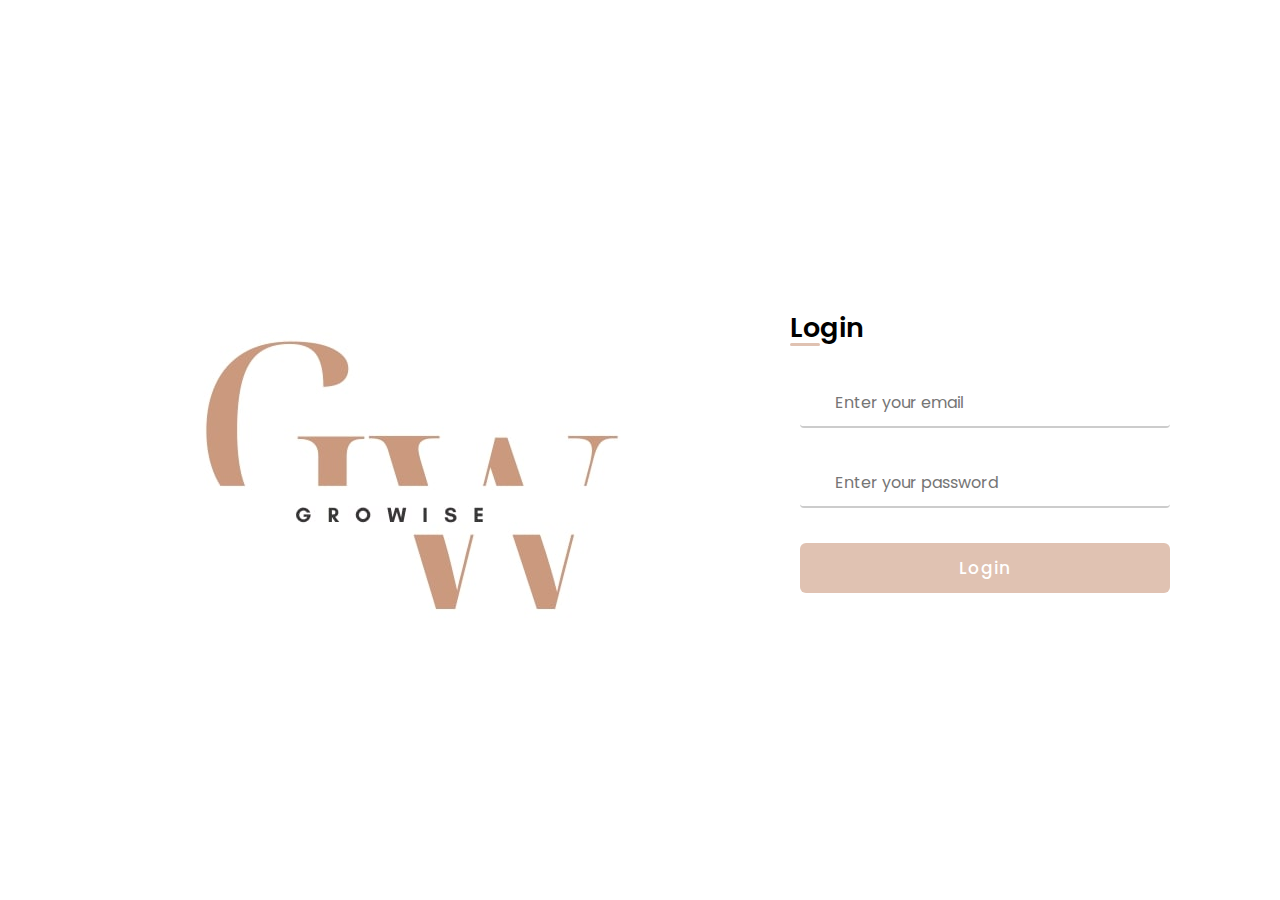
<file: test.html>
<!DOCTYPE html>
<html>
<head>
    <meta charset="UTF-8">
    <meta http-equiv="X-UA-Compatible" content="IE=edge">
    <meta name="viewport" content="width=device-width, initial-scale=1.0">
    
    <!-- ===== Iconscout CSS ===== -->
    <link rel="stylesheet" href="https://unicons.iconscout.com/release/v4.0.0/css/line.css">
    <!-- <link rel="stylesheet" type="text/css" href="styleindex.css"> -->

    <!-- ===== CSS ===== -->
         <style>
            /* ===== Google Font Import - Poformsins ===== */
@import url('https://fonts.googleapis.com/css2?family=Poppins:wght@300;400;500;600;700&display=swap');

*{
    margin: 0;
    padding: 0;
    box-sizing: border-box;
    font-family: 'Poppins', sans-serif;
}

body{
    height: 100vh;
    display: flex;
    align-items: center;
    justify-content: center;

}

.container{
    position: relative;
    max-width: 430px;
    width: 100%;

    overflow: hidden;
    margin: 0 20px;
}

.container .forms{
    display: flex;
    align-items: center;
    height: 440px;
    width: 200%;
    transition: height 0.2s ease;
}


.container .form{
    width: 50%;
    padding: 30px;
    background-color: #fff;
    transition: margin-left 0.18s ease;
}

.container.active .login{
    margin-left: -50%;
    opacity: 0;
    transition: margin-left 0.18s ease, opacity 0.15s ease;
}

.container .signup{
    opacity: 0;
    transition: opacity 0.09s ease;
}
.container.active .signup{
    opacity: 1;
    transition: opacity 0.2s ease;
}

.container.active .forms{
    height: 600px;
}
.container .form .title{
    position: relative;
    font-size: 27px;
    font-weight: 600;
}

.form .title::before{
    content: '';
    position: absolute;
    left: 0;
    bottom: 0;
    height: 3px;
    width: 30px;
    background-color: #e0c2b2;
    border-radius: 25px;
}

.form .input-field{
    position: relative;
    height: 50px;
    width: 100%;
    margin-top: 30px;
}

.input-field input{
    position: absolute;
    height: 100%;
    width: 100%;
    padding: 0 35px;
    border: none;
    outline: none;
    font-size: 16px;
    border-bottom: 2px solid #ccc;
    border-top: 2px solid transparent;
    transition: all 0.2s ease;
}

.input-field input:is(:focus, :valid){
    border-bottom-color: #e0c2b2;

}

.input-field i{
    position: absolute;
    top: 50%;
    transform: translateY(-50%);
    color: #999;
    font-size: 23px;
    transition: all 0.2s ease;
}

.input-field input:is(:focus, :valid) ~ i{
    color: #999;
}

.input-field i.icon{
    left: 0;
}
.input-field i.showHidePw{
    right: 0;
    cursor: pointer;
    padding: 10px;
}

.form .checkbox-text{
    display: flex;
    align-items: center;
    justify-content: space-between;
    margin-top: 20px;
}

.checkbox-text .checkbox-content{
    display: flex;
    align-items: center;
}

.checkbox-content input{
    margin-right: 10px;
    accent-color: #4070f4;
}

.form .text{
    color: #333;
    font-size: 14px;
}



.form .button{
    margin-top: 35px;
}

.form .button input{
    border: none;
    color: #fff;
    font-size: 17px;
    font-weight: 500;
    letter-spacing: 1px;
    border-radius: 6px;
    background-color: #e0c2b2;
    
    transition: all 0.3s ease;
}



         </style>
    <style>
        label {
 display: flex;
  font-weight: bold;
  text-align: right;
  margin-right: 10px;
}

input{
 
  padding: 5px;
  border: 1px solid #ccc;
  border-radius: 4px;
  margin-left: 10px;
}</style>
</head>
<body>
   
    
    <div class="divider"></div>
    <div id="divimg">
        
    </div>

    
    <img src="growise.jpg" style="float: left; margin-right: 100px; margin-top: 35px; margin-left: 70px">
    

    

    <!-- new login form  -->
    <div class="container">
        <div class="forms">
            <div class="form login">
                <span class="title">Login</span>

                <form action="#">
                    <div class="input-field">
                        <input type="text" placeholder="Enter your email" required>
                        <i class="uil uil-envelope icon"></i>
                    </div>
                    <div class="input-field">
                        <input type="password" class="password" placeholder="Enter your password" required>
                        <i class="uil uil-lock icon"></i>
                        <i class="uil uil-eye-slash showHidePw"></i>
                    </div>


                    <div class="input-field button">
                        <input type="button" value="Login">
                    </div>
                </form>

            </div>

          
        </div>
    </div>
</div>
<script>
    const container = document.querySelector(".container"),
  pwShowHide = document.querySelectorAll(".showHidePw"),
  pwFields = document.querySelectorAll(".password"),
  signUp = document.querySelector(".signup-link"),
  login = document.querySelector(".login-link");

//   js code to show/hide password and change icon
pwShowHide.forEach(eyeIcon =>{
    eyeIcon.addEventListener("click", ()=>{
        pwFields.forEach(pwField =>{
            if(pwField.type ==="password"){
                pwField.type = "text";

                pwShowHide.forEach(icon =>{
                    icon.classList.replace("uil-eye-slash", "uil-eye");
                })
            }else{
                pwField.type = "password";

                pwShowHide.forEach(icon =>{
                    icon.classList.replace("uil-eye", "uil-eye-slash");
                })
            }
        }) 
    })
})

// js code to appear signup and login form
signUp.addEventListener("click", ( )=>{
    container.classList.add("active");
});
login.addEventListener("click", ( )=>{
    container.classList.remove("active");
});
 </script> 
</body>
</html>
</file>
<file: styleindex.css>
@import url('https://fonts.googleapis.com/css?family=Lobster');
@import url('https://fonts.googleapis.com/css?family=Montserrat:400,700');

body{
	margin: 0px;
}

header{
	background: black;
	color: white;
	padding: 8px 20px 6px 40px;
	height: 50px;
}

header h1{
	display: inline;
	font-family: 'Lobster', cursive;
	font-weight: 400;
	font-size: 32px;
	float: left;
	margin-top: 0px;
	margin-right: 10px;
}

nav ul {
	display: inline;
	padding: 0px;
	float: right;
}

.divider{
	background-color:#e0c2b2;
	height: 5px;
}

#divimg{
	
	background-repeat: no-repeat;
	background-size: cover;
	background-image: : url('../images/back.jpg');
	padding: 0px;
	margin: 10px;
	height: 100%;
	width: 100%;
}
</file>
